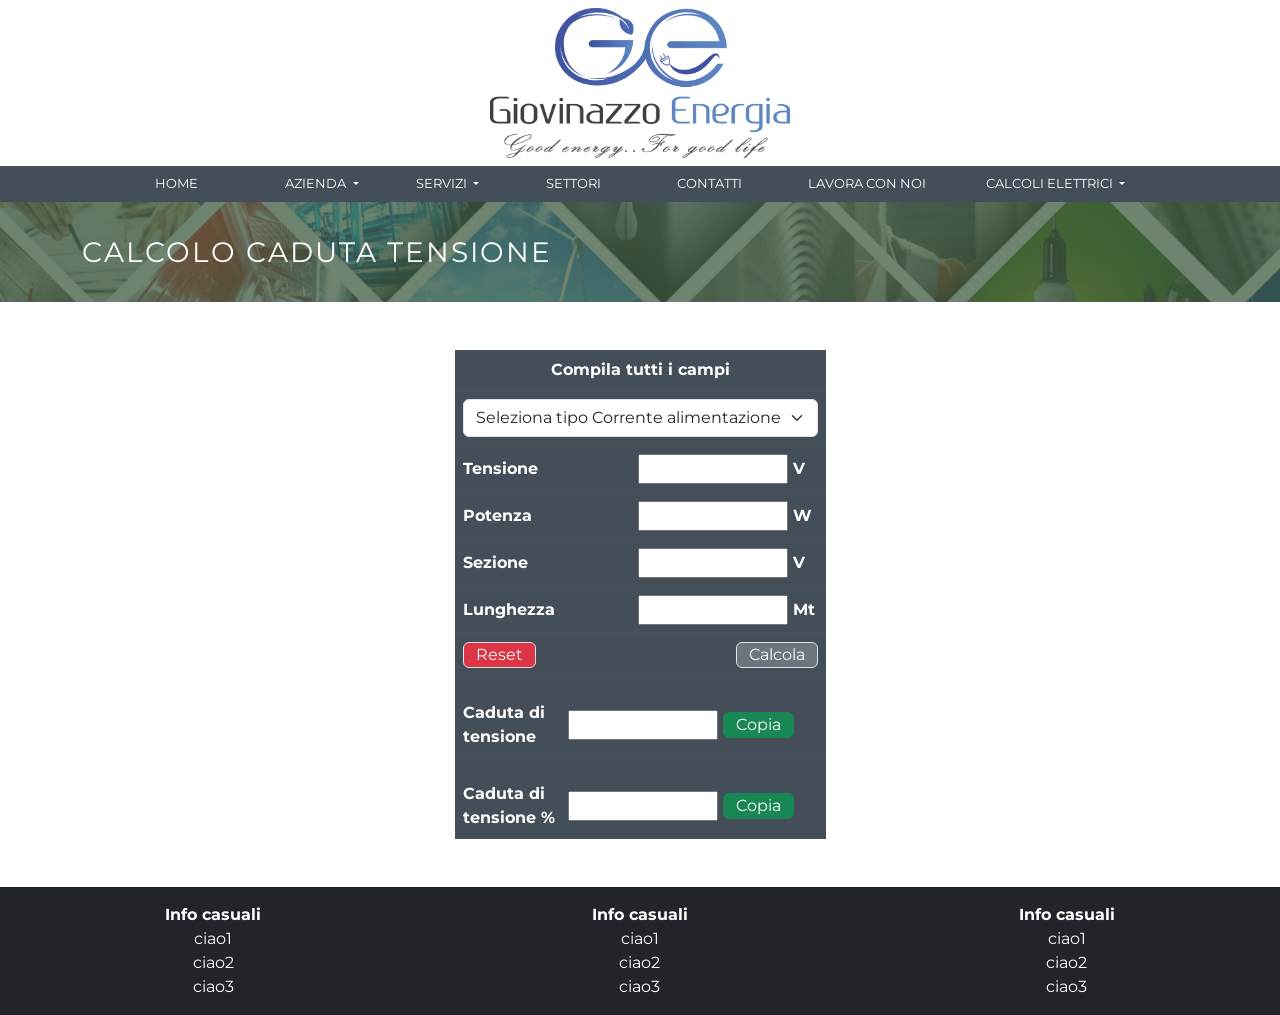
<file: Calcolicaduta.html>
<!DOCTYPE html>
<html lang="en">
<head>
    <meta charset="UTF-8">
    <meta name="viewport" content="width=device-width, initial-scale=1.0">
    <title>Demo sito</title>
    <link href="css/bootstrap.min.css" rel="stylesheet"   >
    <link rel="stylesheet" href="css/style.css">
   
    <!-- Font montserrat-->
    <link rel="preconnect" href="https://fonts.googleapis.com">
    <link rel="preconnect" href="https://fonts.gstatic.com" crossorigin>
    <link href="https://fonts.googleapis.com/css2?family=Montserrat:wght@300;400;500;600;700&display=swap" rel="stylesheet">

</head>
<body>
<div id="navbar-container">
</div>
 
<div class="d-flex  align-items-center" style="   height: 100px; width: 100%; background-image: url(img/ok.jpg); background-size: cover; opacity: 0.8;background-position: center; ">
    <div class=" container text-white">
     <div class="fs-3 ls-2">CALCOLO CADUTA TENSIONE</div>
    </div>  
</div>
 
 

  
    <div class="container d-flex  justify-content-center px-0"> 

      
      <table class="table table-pers table-hover my-5 "  >
          <form onsubmit="return false;" name="form1" id="form1"> 
              <thead>
                <tr>
                  <th scope="col-1" class="text-center">Compila tutti i campi</th>
                </tr>
              </thead>

            <tbody>

              <tr>
                <td>
                  <select class="form-select" name="corrente" id="corrente" class="corretto">
                    <option value="0" class="note">Seleziona tipo Corrente  alimentazione</option>
                    <option value="1">Corrente continua</option>
                    <option value="2">Corrente monofase alternata</option>
                    <option value="3">Corrente trifase alternata</option>
                  </select>

 






                </td>
              </tr>
              
              <tr>
                <th>
                  <div style="display:flex; align-items:center; gap:5px;">
                  <div style="width:170px;">Tensione</div>
                  <input type="text"   name="tensione" id="tensione" style="width:150px;" oninput="validaNumero(this)" >
                  <span>V</span>
                  </div>

                 </th>
              
              </tr>

              <tr>
                <th scope="row">

                 <div style="display:flex; align-items:center; gap:5px;">
                  <div style="width:170px;">Potenza</div>
                  <input type="text" name="potenza" id="potenza" style="width:150px;" oninput="validaNumero(this)">
                  <span>W</span>
                  </div>
                 
                </th>

              </tr>
 
              <tr>
                <th scope="row">
                  <div style="display:flex; align-items:center; gap:5px;">
                  <div style="width:170px;">Sezione</div>
                  <input type="text" name="sezione" id="sezione" style="width:150px;" oninput="validaNumero(this)">
                  <span>V</span>
                  </div>
                </th>
               
              </tr>

               <tr>
              
                  <th scope="row">
                  <div style="display:flex; align-items:center; gap:5px;">
                  <div style="width:170px;">Lunghezza</div>
                  <input type="text" name="lunghezza" id="lunghezza" style="width:150px;" oninput="validaNumero(this)">
                  <span>Mt</span>
                  </div>
                  </th>



              </tr>
                
              
              <th class="d-flex justify-content-between">
               <input type="reset" class="btn btn-danger border" class="daticalcolo" value="Reset">
                <input type="submit" class="btn btn-secondary border" onclick="verifica_input() ;" name="Submit" value="Calcola">
             
              
               
               
              </th>
              <tr >
              
                  <th scope="row" class="pt-4">
                  <div style="display:flex; align-items:center; gap:5px;">
                  <div style="width:100px;">Caduta di tensione</div>
                  <input type="text" name="risultato_cad_tensione" id="risultato_cad_tensione" style="width:150px;" readonly>
                  <button class="btn btn-success" onclick="copiaTesto(`risultato_cad_tensione`)">Copia</button>
                  </div>
                  </th>
           
              
              
              </tr>


                  <tr>    
                  <th scope="row" class="pt-4">
                  <div style="display:flex; align-items:center; gap:5px;">
                  <div style="width:100px;">Caduta di tensione %</div>
                  <input type="text" name="risultato_cad_tensione_perc" id="risultato_cad_tensione_perc" style="width:150px;" readonly>
                  <button class="btn btn-success" onclick="copiaTesto(`risultato_cad_tensione_perc`)">Copia</button>
                  </div>
                  </th>
                </tr>
            </tbody>
      </table>
       
        
          
        </div>
      </form>

 

</div>
<!--Caricamento footer-->
<div id="footer-container"></div>
<style>

.table{
  width: auto!important;
}

</style>
<script src="js/javascript.js"  ></script>
<script src="js/calcolicaduta.js"  ></script>
<script src="js/bootstrap.bundle.min.js"  ></script>

</body>
</file>
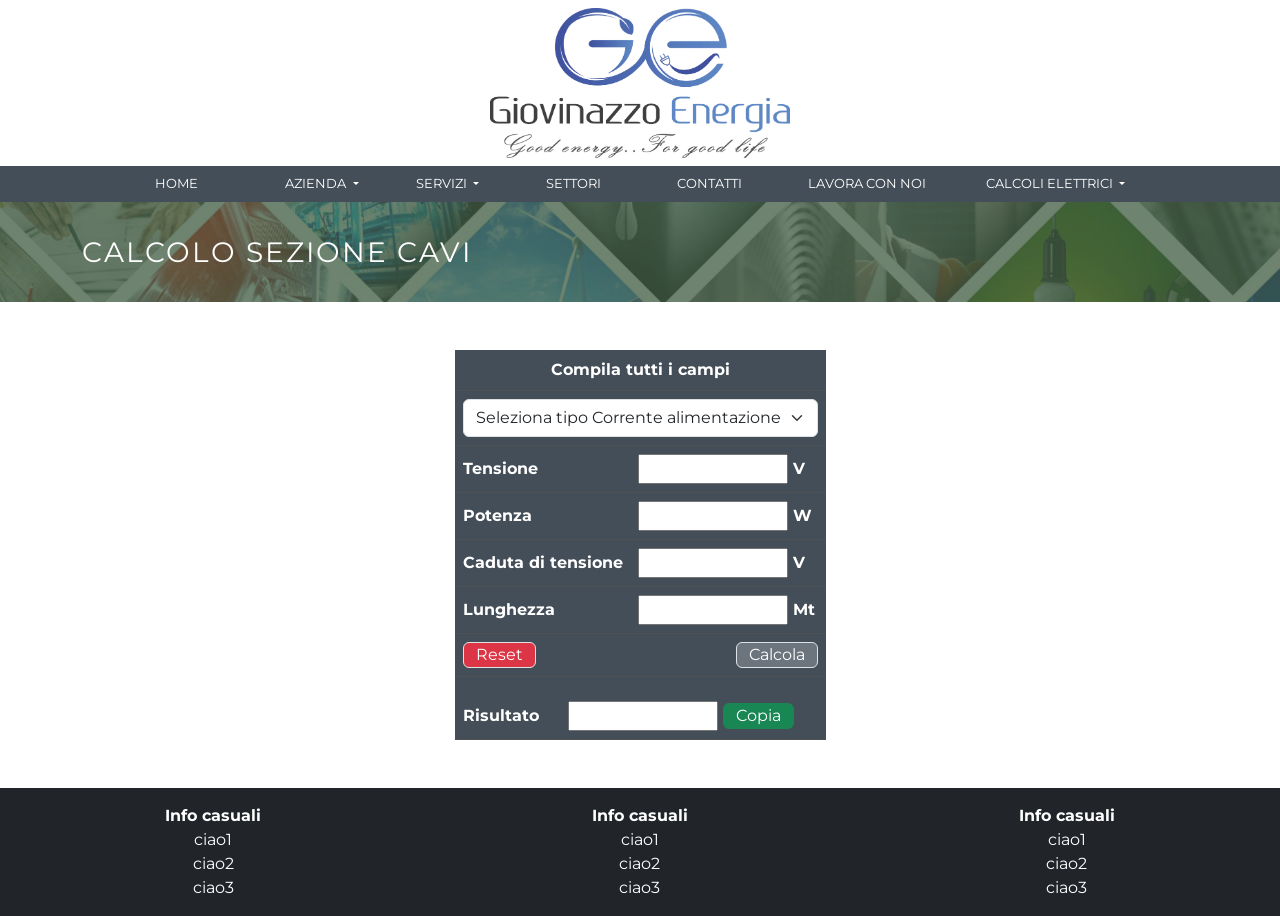
<file: Calcolisezione.html>
<!DOCTYPE html>
<html lang="en">
<head>
    <meta charset="UTF-8">
    <meta name="viewport" content="width=device-width, initial-scale=1.0">
    <title>Demo sito</title>
    <link href="css/bootstrap.min.css" rel="stylesheet"   >
    <link rel="stylesheet" href="css/style.css">
   
    <!-- Font montserrat-->
    <link rel="preconnect" href="https://fonts.googleapis.com">
    <link rel="preconnect" href="https://fonts.gstatic.com" crossorigin>
    <link href="https://fonts.googleapis.com/css2?family=Montserrat:wght@300;400;500;600;700&display=swap" rel="stylesheet">

</head>
<body>
<div id="navbar-container">
</div>
 
<div class="d-flex  align-items-center" style="   height: 100px; width: 100%; background-image: url(img/ok.jpg); background-size: cover; opacity: 0.8;background-position: center; ">
    <div class=" container text-white">
     <div class="fs-3 ls-2">CALCOLO SEZIONE CAVI</div>
    </div>  
</div>
 
<div class="container d-flex  justify-content-center px-0">

  <table class="table table-pers table-hover my-5 "  >

  <form onsubmit="return false;" name="form1" id="form1">
     
      
              <thead>
                <tr>
                  <th scope="col-1" class="text-center">Compila tutti i campi</th>
                </tr>
              </thead>

            <tbody>

              <tr>
                <td>
                  <select class="form-select" name="corrente" id="corrente" class="corretto">
                    <option value="0" class="note">Seleziona tipo Corrente  alimentazione</option>
                    <option value="1">Corrente continua</option>
                    <option value="2">Corrente monofase alternata</option>
                    <option value="3">Corrente trifase alternata</option>
                  </select>

 






                </td>
              </tr>
              
              <tr>
                <th>
                  <div style="display:flex; align-items:center; gap:5px;">
                  <div style="width:170px;">Tensione</div>
                  <input type="text"   name="tensione" id="tensione" style="width:150px;" oninput="validaNumero(this)" >
                  <span>V</span>
                  </div>

                 </th>
              
              </tr>

              <tr>
                <th scope="row">

                 <div style="display:flex; align-items:center; gap:5px;">
                  <div style="width:170px;">Potenza</div>
                  <input type="text" name="potenza" id="potenza" style="width:150px;" oninput="validaNumero(this)">
                  <span>W</span>
                  </div>
                 
                </th>

              </tr>

              <tr>
                <th scope="row">
                  <div style="display:flex; align-items:center; gap:5px;">
                  <div style="width:170px;">Caduta di tensione</div>
                  <input type="text" name="caduta_di_tensione" id="caduta_di_tensione" style="width:150px;" oninput="validaNumero(this)">
                  <span>V</span>
                  </div>
                </th>
               
              </tr>

               <tr>
              
                  <th scope="row">
                  <div style="display:flex; align-items:center; gap:5px;">
                  <div style="width:170px;">Lunghezza</div>
                  <input type="text" name="lunghezza" id="lunghezza" style="width:150px;" oninput="validaNumero(this)">
                  <span>Mt</span>
                  </div>
                  </th>



              </tr>
                
              
              <th class="d-flex justify-content-between">
               <input type="reset" class="btn btn-danger border" class="daticalcolo" value="Reset">
                <input type="submit" class="btn btn-secondary border" onclick="verifica_input() ;" name="Submit" value="Calcola">
             
              
               
               
              </th>
              <tr >
              
                  <th scope="row" class="pt-4">
                  <div style=" display:flex; align-items:center; gap:5px;">
                  <div style="width:100px;">Risultato</div>
                  <input type="text" name="risultato" id="risultato" style="width:150px;" readonly>
                  <button class="btn btn-success" onclick="copiaTesto()">Copia</button>
                  </div>
                  </th>
              
              
              
              
              </tr>

            </tbody>
      </table>
      </div>
        
          
        
      </form>

 

</div>
<!--Caricamento footer-->
<div id="footer-container"></div>

<style>
.table{
  width: auto!important;
}
</style>

<script src="js/javascript.js"  ></script>
<script src="js/calcolisezione.js"  ></script>
<script src="js/bootstrap.bundle.min.js"  ></script>

</body>
</file>
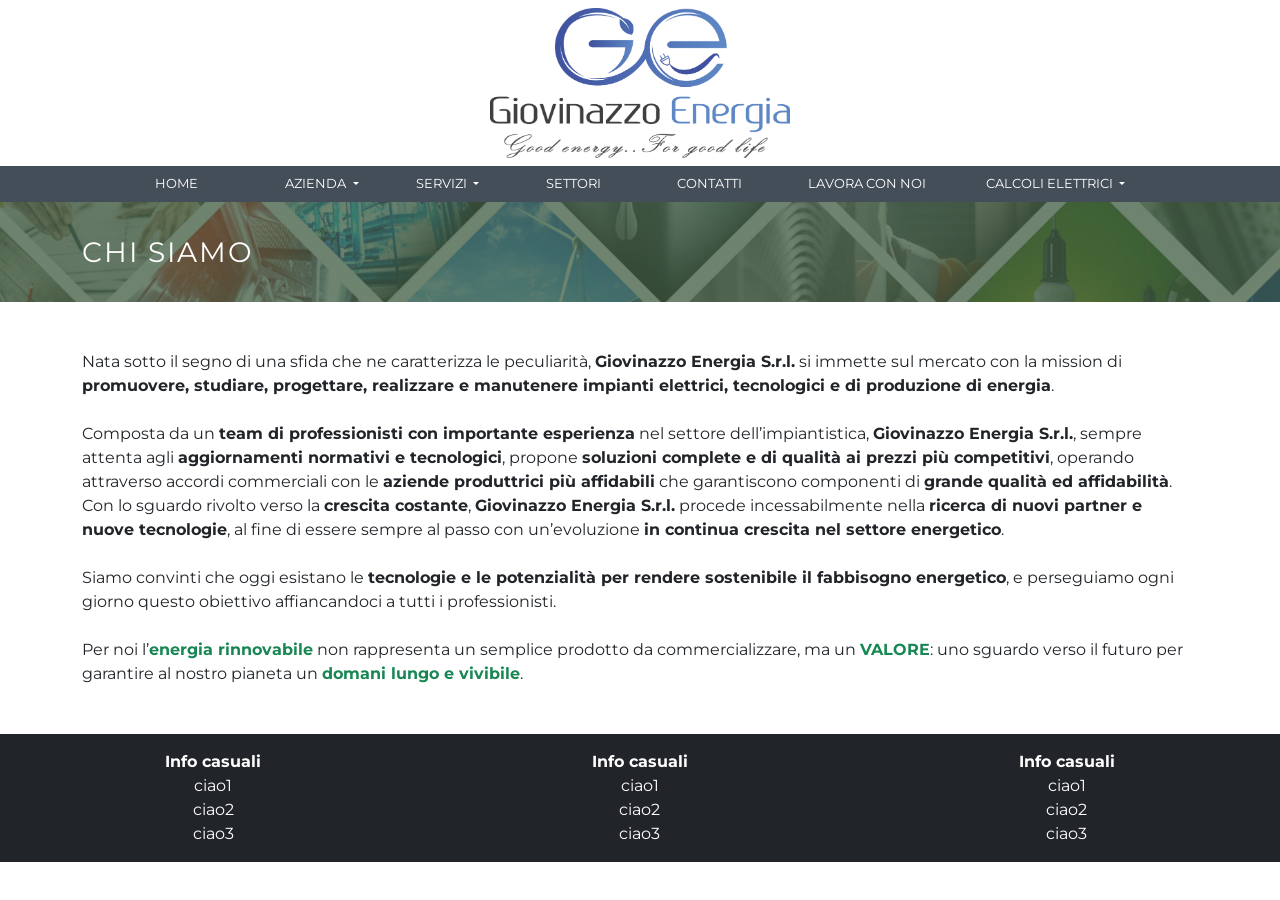
<file: Chisiamo.html>
<!DOCTYPE html>
<html lang="en">
<head>
    <meta charset="UTF-8">
    <meta name="viewport" content="width=device-width, initial-scale=1.0">
    <title>Demo sito</title>
    <link href="css/bootstrap.min.css" rel="stylesheet"   >
    <link rel="stylesheet" href="css/style.css">
   
    <!-- Font montserrat-->
    <link rel="preconnect" href="https://fonts.googleapis.com">
    <link rel="preconnect" href="https://fonts.gstatic.com" crossorigin>
    <link href="https://fonts.googleapis.com/css2?family=Montserrat:wght@300;400;500;600;700&display=swap" rel="stylesheet">

</head>
<body>
<div id="navbar-container">
</div>
 
<div class="d-flex  align-items-center" style="   height: 100px; width: 100%; background-image: url(img/ok.jpg); background-size: cover; opacity: 0.8;background-position: center; ">
    <div class=" container text-white">
     <div class="fs-3 ls-2">CHI SIAMO</div>
    </div>  
</div>
 
<div class="container">
<p class="my-5   ">
  Nata sotto il segno di una sfida che ne caratterizza le peculiarità, 
  <strong class="text-dark">Giovinazzo Energia S.r.l.</strong> 
  si immette sul mercato con la mission di 
  <strong class="text-dark">promuovere, studiare, progettare, realizzare e manutenere impianti elettrici, tecnologici e di produzione di energia</strong>.

  <br><br>

  Composta da un <strong class="text-dark">team di professionisti con importante esperienza</strong> nel settore dell’impiantistica, 
  <strong class="text-dark">Giovinazzo Energia S.r.l.</strong>, sempre attenta agli 
  <strong class="text-dark">aggiornamenti normativi e tecnologici</strong>, propone 
  <strong class="text-dark">soluzioni complete e di qualità ai prezzi più competitivi</strong>, 
  operando attraverso accordi commerciali con le 
  <strong class="text-dark">aziende produttrici più affidabili</strong> che garantiscono componenti di 
  <strong class="text-dark">grande qualità ed affidabilità</strong>.

   

  Con lo sguardo rivolto verso la <strong class="text-dark">crescita costante</strong>, 
  <strong class="text-dark">Giovinazzo Energia S.r.l.</strong> procede incessabilmente nella 
  <strong class="text-dark">ricerca di nuovi partner e nuove tecnologie</strong>, 
  al fine di essere sempre al passo con un’evoluzione 
  <strong class="text-dark">in continua crescita nel settore energetico</strong>.

  <br><br>

  Siamo convinti che oggi esistano le 
  <strong class="text-dark">tecnologie e le potenzialità per rendere sostenibile il fabbisogno energetico</strong>, 
  e perseguiamo ogni giorno questo obiettivo affiancandoci a tutti i professionisti.

  <br><br>

  Per noi l’<strong class="text-success">energia rinnovabile</strong> non rappresenta un semplice prodotto da commercializzare, 
  ma un <strong class="text-success">VALORE</strong>: 
  uno sguardo verso il futuro per garantire al nostro pianeta un 
  <strong class="text-success">domani lungo e vivibile</strong>.
</p>

</div>

<!--Caricamento footer-->
<div id="footer-container"></div>

<script src="js/javascript.js"  ></script>
<script src="js/bootstrap.bundle.min.js"  ></script>

</body>
</file>
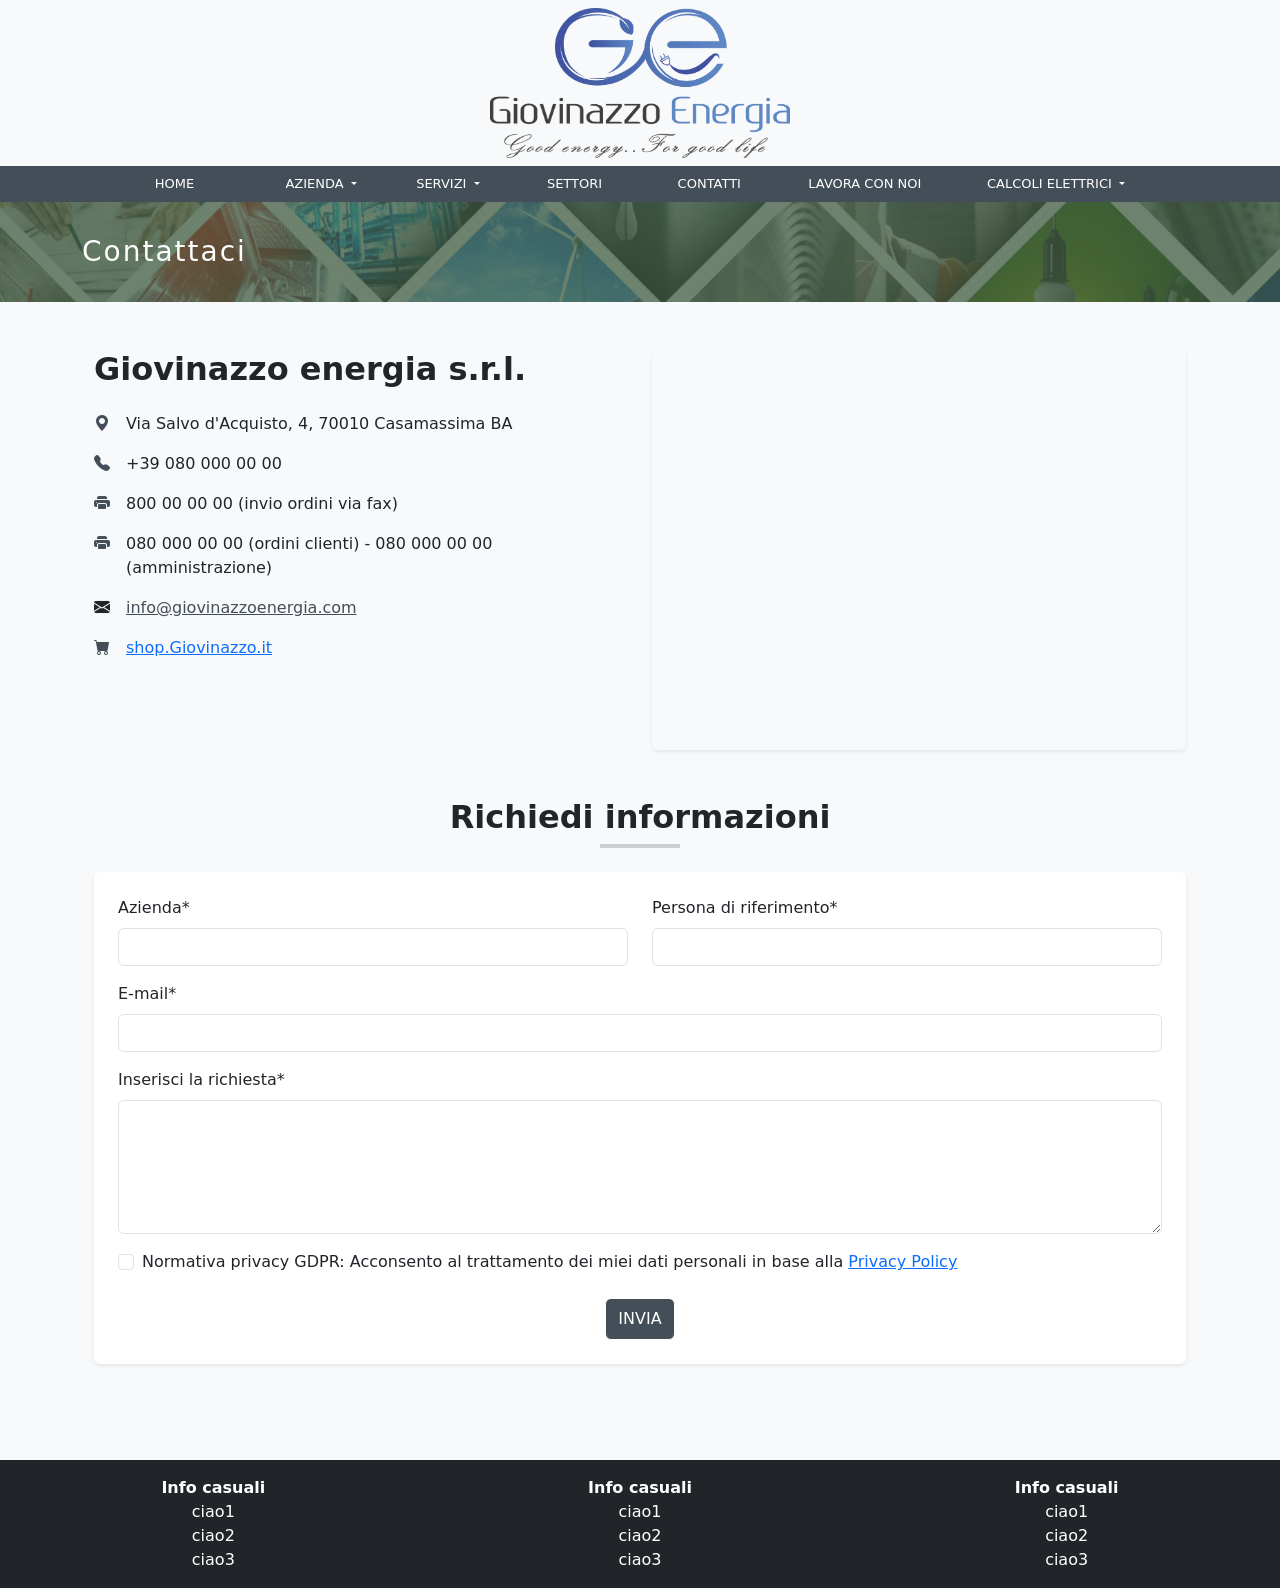
<file: contattaci.html>
<!DOCTYPE html>
<html lang="en">
<head>
    <meta charset="UTF-8">
    <meta name="viewport" content="width=device-width, initial-scale=1.0">
    <title>Demo sito</title>
    <link href="css/bootstrap.min.css" rel="stylesheet"   >
    <link rel="stylesheet" href="css/style.css">
   
    <!-- Font montserrat-->
    <link rel="preconnect" href="https://fonts.googleapis.com">
    <link rel="preconnect" href="https://fonts.gstatic.com" crossorigin>
    <link href="https://fonts.googleapis.com/css2?family=Montserrat:wght@300;400;500;600;700&display=swap" rel="stylesheet">
    <link rel="stylesheet" href="https://cdn.jsdelivr.net/npm/bootstrap-icons@1.11.3/font/bootstrap-icons.min.css">
</head>
<body>
<div id="navbar-container">
</div>
 
<div class="d-flex  align-items-center" style="   height: 100px; width: 100%; background-image: url(img/ok.jpg); background-size: cover; opacity: 0.8;background-position: center; ">
    <div class=" container text-white">
     <div class="fs-3 ls-2">Contattaci</div>
    </div>  
</div>
 
<div class="container">
 
<div class="container py-5">
  <div class="row align-items-start">

    <!-- COLONNA SINISTRA -->
    <div class="col-12 col-lg-6 mb-4">

      <h2 class="fw-bold mb-4">Giovinazzo energia s.r.l.</h2>

      <ul class="list-unstyled">

        <li class="d-flex mb-3">
          <span class="me-3 colore-testo-principale">
            <i class="bi bi-geo-alt-fill"></i>
          </span>
          <span>
            Via Salvo d'Acquisto, 4, 70010 Casamassima BA
          </span>
        </li>

        <li class="d-flex mb-3">
          <span class="me-3 colore-testo-principale">
            <i class="bi bi-telephone-fill"></i>
          </span>
          <span>+39 080 000 00 00</span>
        </li>

        <li class="d-flex mb-3">
          <span class="me-3 colore-testo-principale">
            <i class="bi bi-printer-fill"></i>
          </span>
          <span>800 00 00 00  (invio ordini via fax)</span>
        </li>

        <li class="d-flex mb-3">
          <span class="me-3 colore-testo-principale">
            <i class="bi bi-printer-fill"></i>
          </span>
          <span>
            080 000 00 00 (ordini clienti) - 080 000 00 00  (amministrazione)
          </span>
        </li>

        <li class="d-flex mb-3">
          <span class="me-3 colore-testo-principalee">
            <i class="bi bi-envelope-fill"></i>
          </span>
          <span>
            <a class="colore-testo-principale" href="info@giovinazzoenergia.com">info@giovinazzoenergia.com</a>
          </span>
        </li>

        <li class="d-flex mb-3">
          <span class="me-3  colore-testo-principale" >
            <i class="bi bi-cart-fill"></i>
          </span>
          <span>
            <a href="https://www.forelfasano.com" target="_blank">shop.Giovinazzo.it</a>
          </span>
        </li>

      </ul>

    </div>

    <!-- COLONNA DESTRA (MAPPA) -->
    <div class="col-12 col-lg-6">

      <div class="ratio ratio-4x3 shadow-sm rounded overflow-hidden">
        <iframe
        
          src="https://www.google.com/maps/embed?pb=!1m18!1m12!1m3!1d24102.54024573721!2d16.897742602261406!3d40.96357599999999!2m3!1f0!2f0!3f0!3m2!1i1024!2i768!4f13.1!3m3!1m2!1s0x1347bf0020c3fda9%3A0xed52e7315f0a5480!2sForel%20Casamassima!5e0!3m2!1sit!2sit!4v1775851645790!5m2!1sit!2sit"
          style="border:0;"
          allowfullscreen=""
          loading="lazy">
        </iframe>
      </div>

    </div>

<!DOCTYPE html>
<html lang="it">
<head>
  <meta charset="UTF-8">
  <title>Richiedi informazioni</title>
  <link href="https://cdn.jsdelivr.net/npm/bootstrap@5.3.3/dist/css/bootstrap.min.css" rel="stylesheet">
</head>

<body class="bg-light">

<div class="container py-5">

  <div class="text-center mb-4">
    <h2 class="fw-bold">Richiedi informazioni</h2>
    <hr style="width:80px; margin:auto; border:2px solid var(--colore-principale)">
  </div>

  <form class="bg-white p-4 shadow-sm rounded">

    <!-- Riga 1 -->
    <div class="row mb-3">
      <div class="col-md-6 mb-3 mb-md-0">
        <label class="form-label">Azienda*</label>
        <input type="text" class="form-control" required>
      </div>

      <div class="col-md-6">
        <label class="form-label">Persona di riferimento*</label>
        <input type="text" class="form-control" required>
      </div>
    </div>

    <!-- Email -->
    <div class="mb-3">
      <label class="form-label">E-mail*</label>
      <input type="email" class="form-control" required>
    </div>

    <!-- Messaggio -->
    <div class="mb-3">
      <label class="form-label">Inserisci la richiesta*</label>
      <textarea class="form-control" rows="5" required></textarea>
    </div>

    <!-- GDPR -->
    <div class="form-check mb-4">
      <input class="form-check-input" type="checkbox" required id="gdpr">
      <label class="form-check-label" for="gdpr">
        Normativa privacy GDPR: Acconsento al trattamento dei miei dati personali in base alla
        <a href="#">Privacy Policy</a>
      </label>
    </div>

    <!-- Bottone -->
    <div class="text-center">
      <button type="button" class="btn btn-primary py-2" style="background-color:var(--colore-principale); border-color:white;">INVIA</button>
   
      </button>
    </div>

  </form>

</div>

</body>
</html>


  </div>
</div>



</div>
<!--Caricamento footer-->
<div id="footer-container"></div>

<script src="js/javascript.js"  ></script>
<script src="js/bootstrap.bundle.min.js"  ></script>

</body>
</file>
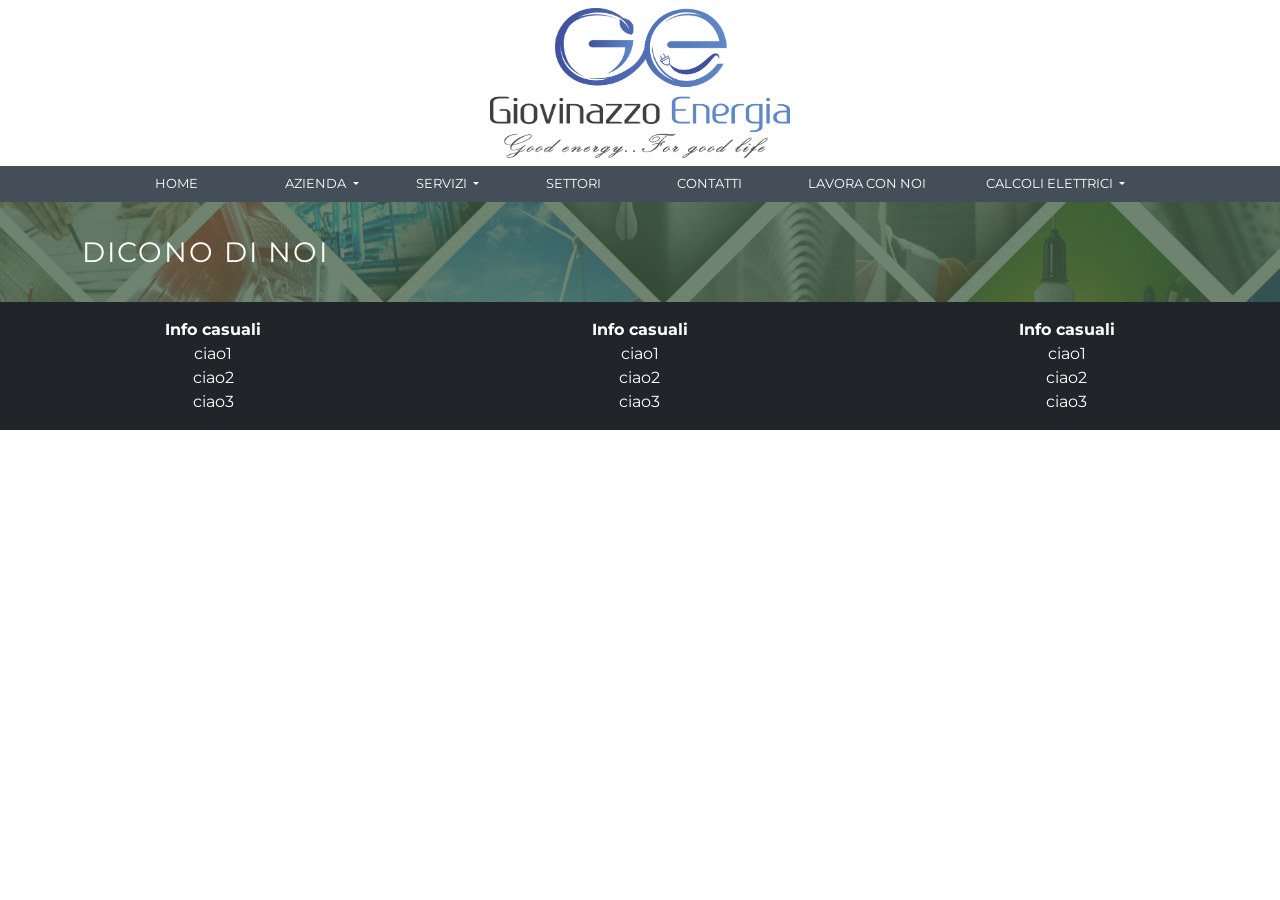
<file: Diconodinoi.html>
<!DOCTYPE html>
<html lang="en">
<head>
    <meta charset="UTF-8">
    <meta name="viewport" content="width=device-width, initial-scale=1.0">
    <title>Demo sito</title>
    <link href="css/bootstrap.min.css" rel="stylesheet"   >
    <link rel="stylesheet" href="css/style.css">
   
    <!-- Font montserrat-->
    <link rel="preconnect" href="https://fonts.googleapis.com">
    <link rel="preconnect" href="https://fonts.gstatic.com" crossorigin>
    <link href="https://fonts.googleapis.com/css2?family=Montserrat:wght@300;400;500;600;700&display=swap" rel="stylesheet">

</head>
<body>
<div id="navbar-container">
</div>
 
<div class="d-flex  align-items-center" style="   height: 100px; width: 100%; background-image: url(img/ok.jpg); background-size: cover; opacity: 0.8;background-position: center; ">
    <div class=" container text-white">
     <div class="fs-3 ls-2">DICONO DI NOI</div>
    </div>  
</div>
 

<!--Caricamento footer-->
<div id="footer-container"></div>

<script src="js/javascript.js"  ></script>
<script src="js/bootstrap.bundle.min.js"  ></script>

</body>
</file>
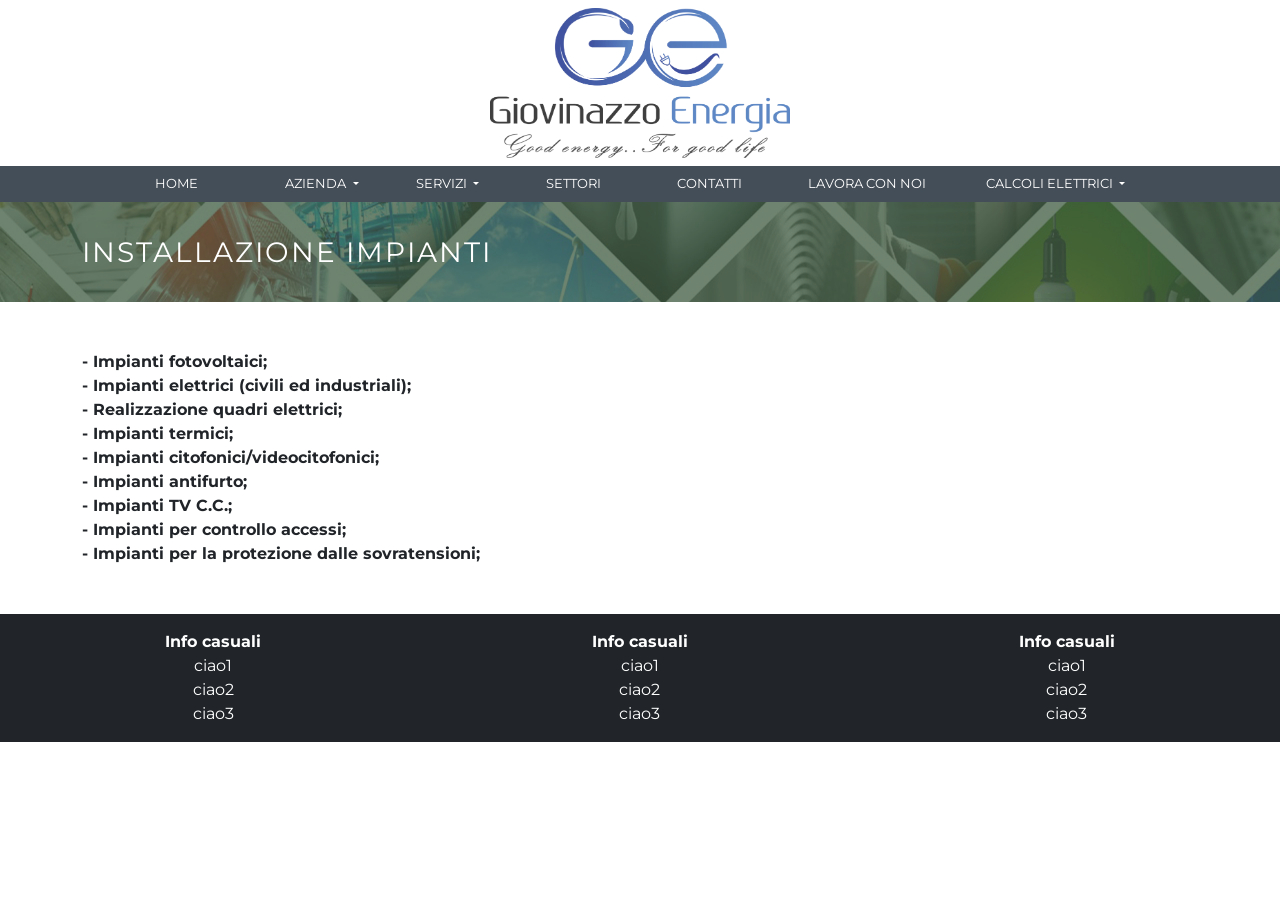
<file: InstallazioneImpianti.html>
<!DOCTYPE html>
<html lang="en">
<head>
    <meta charset="UTF-8">
    <meta name="viewport" content="width=device-width, initial-scale=1.0">
    <title>Demo sito</title>
    <link href="css/bootstrap.min.css" rel="stylesheet"   >
    <link rel="stylesheet" href="css/style.css">
   
    <!-- Font montserrat-->
    <link rel="preconnect" href="https://fonts.googleapis.com">
    <link rel="preconnect" href="https://fonts.gstatic.com" crossorigin>
    <link href="https://fonts.googleapis.com/css2?family=Montserrat:wght@300;400;500;600;700&display=swap" rel="stylesheet">

</head>
<body>
<div id="navbar-container">
</div>
 
<div class="d-flex  align-items-center" style="   height: 100px; width: 100%; background-image: url(img/ok.jpg); background-size: cover; opacity: 0.8;background-position: center; ">
    <div class=" container text-white">
     <div class="fs-3 ls-2">INSTALLAZIONE  IMPIANTI</div>
    </div>  
</div>

<div class="container">
<ul class="list-unstyled my-5 fw-bolder">
  <li>- Impianti fotovoltaici;</li>
  <li>- Impianti elettrici (civili ed industriali);</li>
  <li>- Realizzazione quadri elettrici;</li>
  <li>- Impianti termici;</li>
  <li>- Impianti citofonici/videocitofonici;</li>
  <li>- Impianti antifurto;</li>
  <li>- Impianti TV C.C.;</li>
  <li>- Impianti per controllo accessi;</li>
  <li>- Impianti per la protezione dalle sovratensioni;</li>
</ul>
</div>

<!--Caricamento footer-->
<div id="footer-container"></div>

<script src="js/javascript.js"  ></script>
<script src="js/bootstrap.bundle.min.js"  ></script>

</body>
</file>
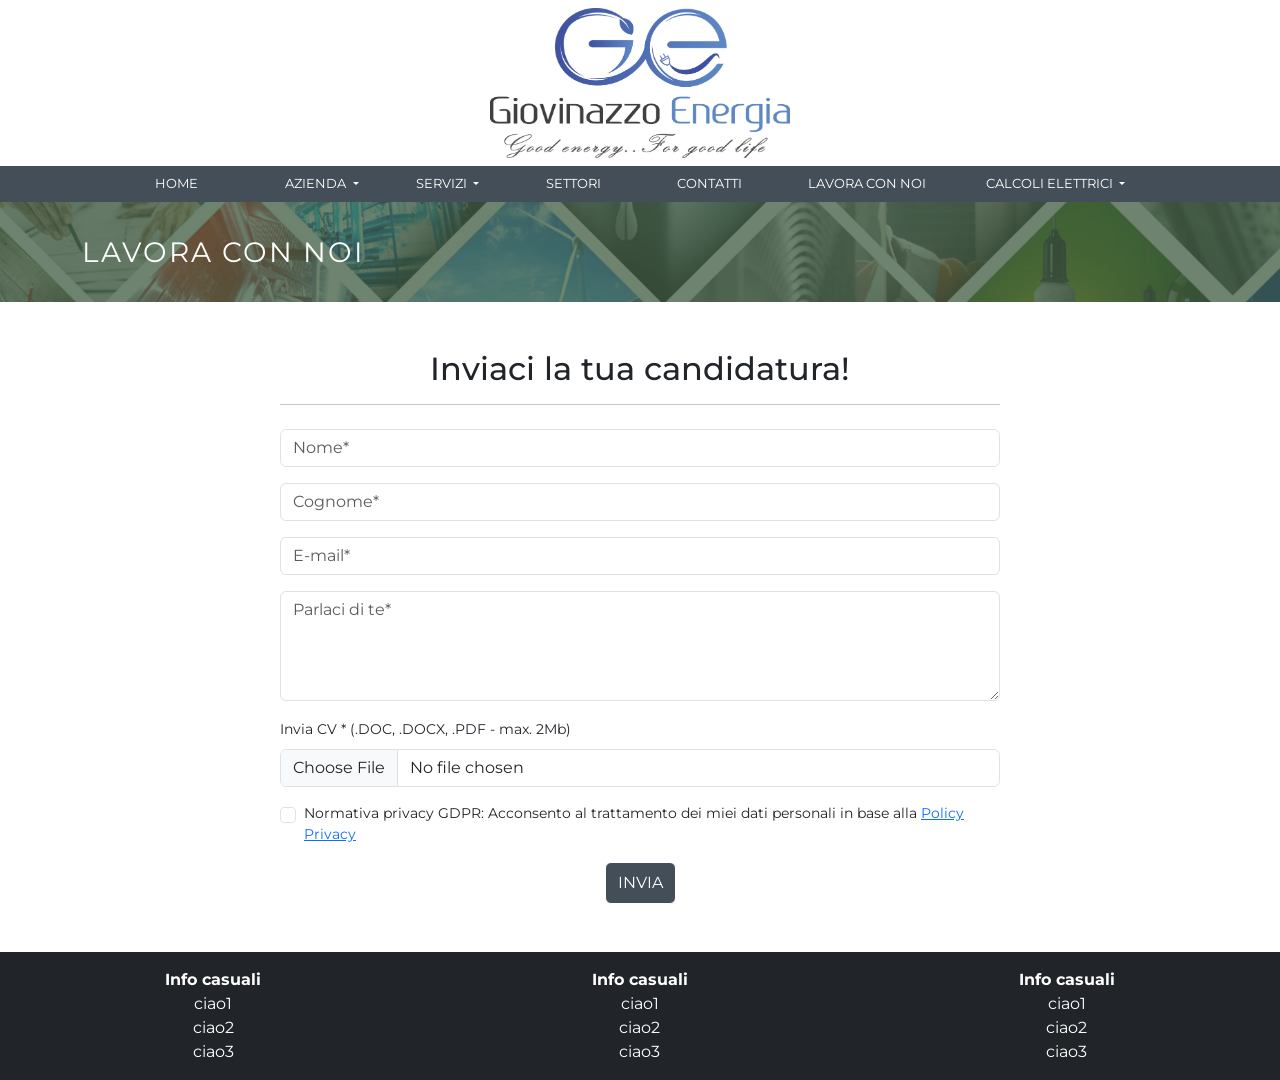
<file: Lavoraconoi.html>
<!DOCTYPE html>
<html lang="en">
<head>
    <meta charset="UTF-8">
    <meta name="viewport" content="width=device-width, initial-scale=1.0">
    <title>Demo sito</title>
    <link href="css/bootstrap.min.css" rel="stylesheet"   >
    <link rel="stylesheet" href="css/style.css">
   
    <!-- Font montserrat-->
    <link rel="preconnect" href="https://fonts.googleapis.com">
    <link rel="preconnect" href="https://fonts.gstatic.com" crossorigin>
    <link href="https://fonts.googleapis.com/css2?family=Montserrat:wght@300;400;500;600;700&display=swap" rel="stylesheet">

</head>
<body>
<div id="navbar-container">
</div>
 
<div class="d-flex  align-items-center" style="   height: 100px; width: 100%; background-image: url(img/ok.jpg); background-size: cover; opacity: 0.8;background-position: center; ">
    <div class=" container text-white">
     <div class="fs-3 ls-2">LAVORA CON NOI</div>
    </div>  
</div>
 
<div class="container">
 


<div class="container py-5">
  <div class="row justify-content-center">
    <div class="col-12 col-md-8">

      <!-- Titolo -->
      <h2 class="text-center mb-3">Inviaci la tua candidatura!</h2>

      <!-- Divider -->
      <hr class="mb-4">

      <!-- FORM -->
      <form method="post" enctype="multipart/form-data">

        <!-- Nome -->
        <div class="mb-3">
          <input type="text" class="form-control" name="name" placeholder="Nome*" required>
        </div>

        <!-- Cognome -->
        <div class="mb-3">
          <input type="text" class="form-control" name="surname" placeholder="Cognome*" required>
        </div>

        <!-- Email -->
        <div class="mb-3">
          <input type="email" class="form-control" name="email" placeholder="E-mail*" required>
        </div>

        <!-- Messaggio -->
        <div class="mb-3">
          <textarea class="form-control" name="message" rows="4" placeholder="Parlaci di te*" required></textarea>
        </div>

        <!-- Testo upload -->
        <div class="mb-2">
          <span class="small">Invia CV * (.DOC, .DOCX, .PDF - max. 2Mb)</span>
        </div>

        <!-- Upload file -->
        <div class="mb-3">
          <input type="file" class="form-control" name="cv" accept=".doc,.docx,.pdf" required>
        </div>

        <!-- GDPR -->
        <div class="form-check mb-3">
          <input class="form-check-input" type="checkbox" id="gdpr" required>
          <label class="form-check-label small" for="gdpr">
            Normativa privacy GDPR: Acconsento al trattamento dei miei dati personali in base alla
            <a href="https://dafare/privacy-policy/" target="_blank">
              Policy Privacy
            </a>
          </label>
        </div>

        <!-- Submit -->
        <div class="text-center">
          <button type="button" class="btn btn-primary py-2" style="background-color:var(--colore-principale); border-color:white;">INVIA</button>
           
        </div>

      </form>

      
  </div>
</div>

   <!----> 
</div>
</div>
<!--Caricamento footer-->
<div id="footer-container"></div>

<script src="js/javascript.js"  ></script>
<script src="js/bootstrap.bundle.min.js"  ></script>

</body>
</file>
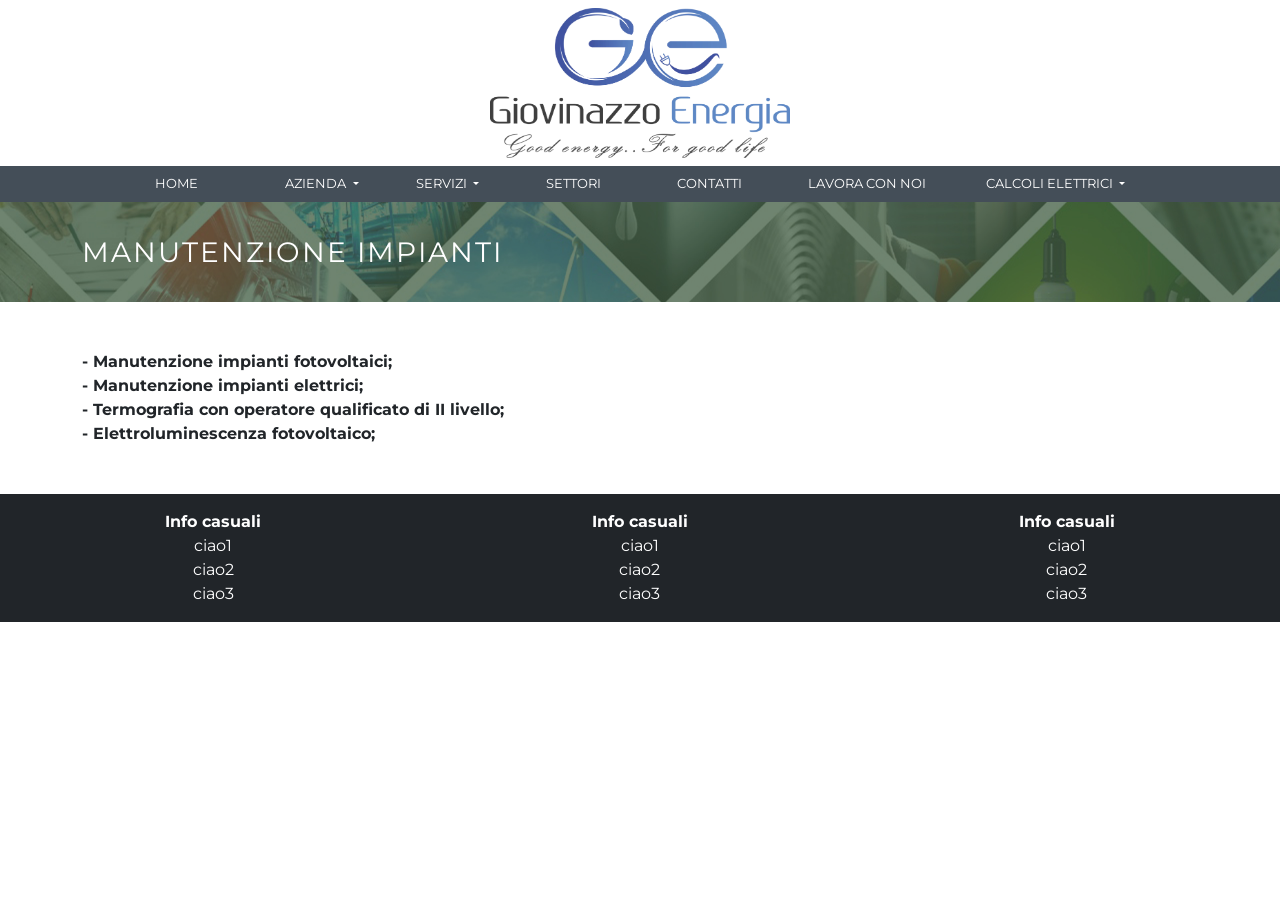
<file: ManutenzioneImpianti.html>
<!DOCTYPE html>
<html lang="en">
<head>
    <meta charset="UTF-8">
    <meta name="viewport" content="width=device-width, initial-scale=1.0">
    <title>Demo sito</title>
    <link href="css/bootstrap.min.css" rel="stylesheet"   >
    <link rel="stylesheet" href="css/style.css">
   
    <!-- Font montserrat-->
    <link rel="preconnect" href="https://fonts.googleapis.com">
    <link rel="preconnect" href="https://fonts.gstatic.com" crossorigin>
    <link href="https://fonts.googleapis.com/css2?family=Montserrat:wght@300;400;500;600;700&display=swap" rel="stylesheet">

</head>
<body>
<div id="navbar-container">
</div>
 
<div class="d-flex  align-items-center" style="   height: 100px; width: 100%; background-image: url(img/ok.jpg); background-size: cover; opacity: 0.8;background-position: center; ">
    <div class=" container text-white">
     <div class="fs-3 ls-2">MANUTENZIONE  IMPIANTI</div>
    </div>  
</div>
 
<div class="container">
<ul class="list-unstyled my-5 fw-bolder">
  <li>- Manutenzione impianti fotovoltaici;</li>
  <li>- Manutenzione impianti elettrici; </li>
  <li>- Termografia con operatore qualificato di II livello;</li>
  <li>- Elettroluminescenza fotovoltaico; </li>
</ul>
</div>

<!--Caricamento footer-->
<div id="footer-container"></div>

<script src="js/javascript.js"  ></script>
<script src="js/bootstrap.bundle.min.js"  ></script>

</body>
</file>
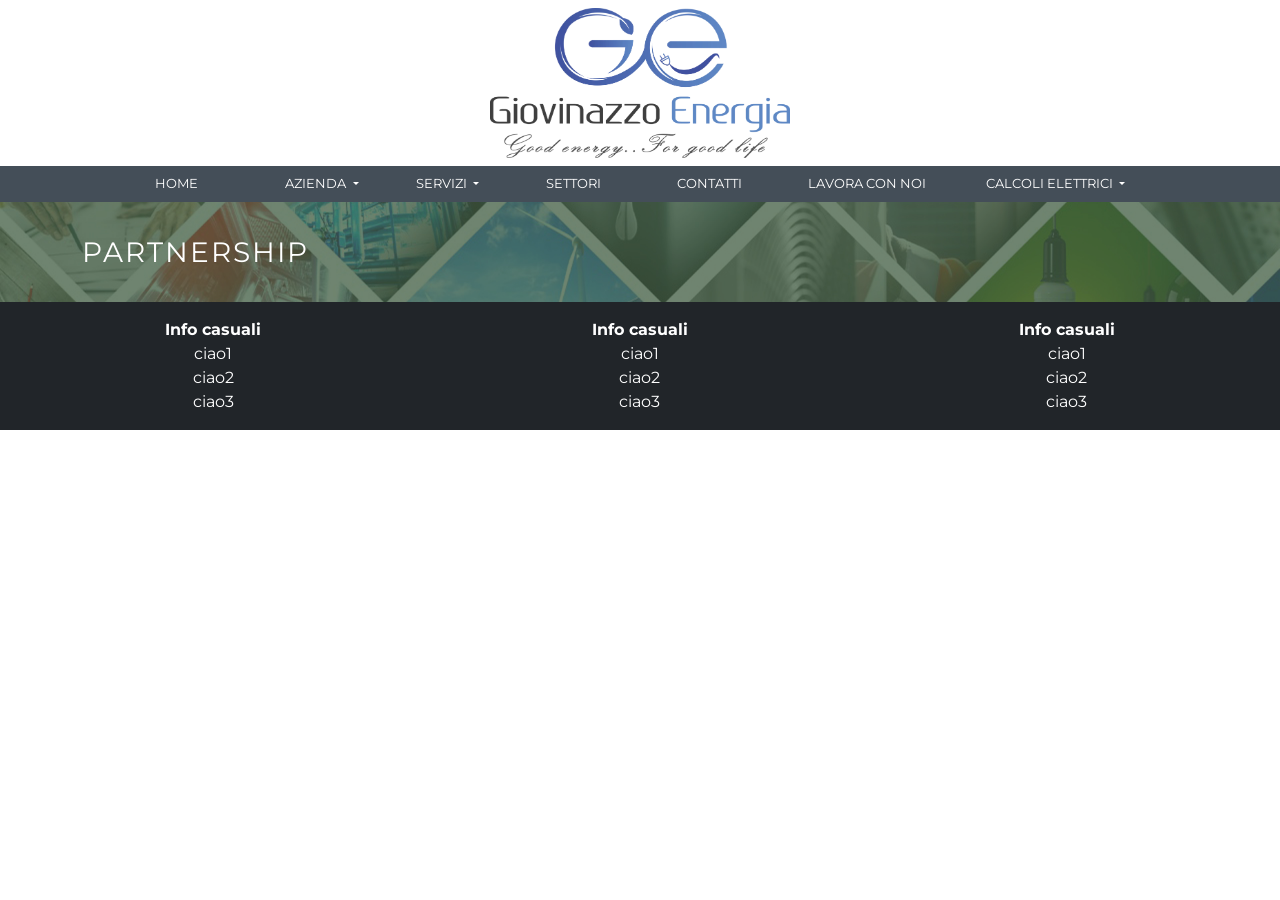
<file: Partnership.html>
<!DOCTYPE html>
<html lang="en">
<head>
    <meta charset="UTF-8">
    <meta name="viewport" content="width=device-width, initial-scale=1.0">
    <title>Demo sito</title>
    <link href="css/bootstrap.min.css" rel="stylesheet"   >
    <link rel="stylesheet" href="css/style.css">
   
    <!-- Font montserrat-->
    <link rel="preconnect" href="https://fonts.googleapis.com">
    <link rel="preconnect" href="https://fonts.gstatic.com" crossorigin>
    <link href="https://fonts.googleapis.com/css2?family=Montserrat:wght@300;400;500;600;700&display=swap" rel="stylesheet">

</head>
<body>
<div id="navbar-container">
</div>
 
<div class="d-flex  align-items-center" style="   height: 100px; width: 100%; background-image: url(img/ok.jpg); background-size: cover; opacity: 0.8;background-position: center; ">
    <div class=" container text-white">
     <div class="fs-3 ls-2">PARTNERSHIP</div>
    </div>  
</div>
 

<!--Caricamento footer-->
<div id="footer-container"></div>

<script src="js/javascript.js"  ></script>
<script src="js/bootstrap.bundle.min.js"  ></script>

</body>
</file>
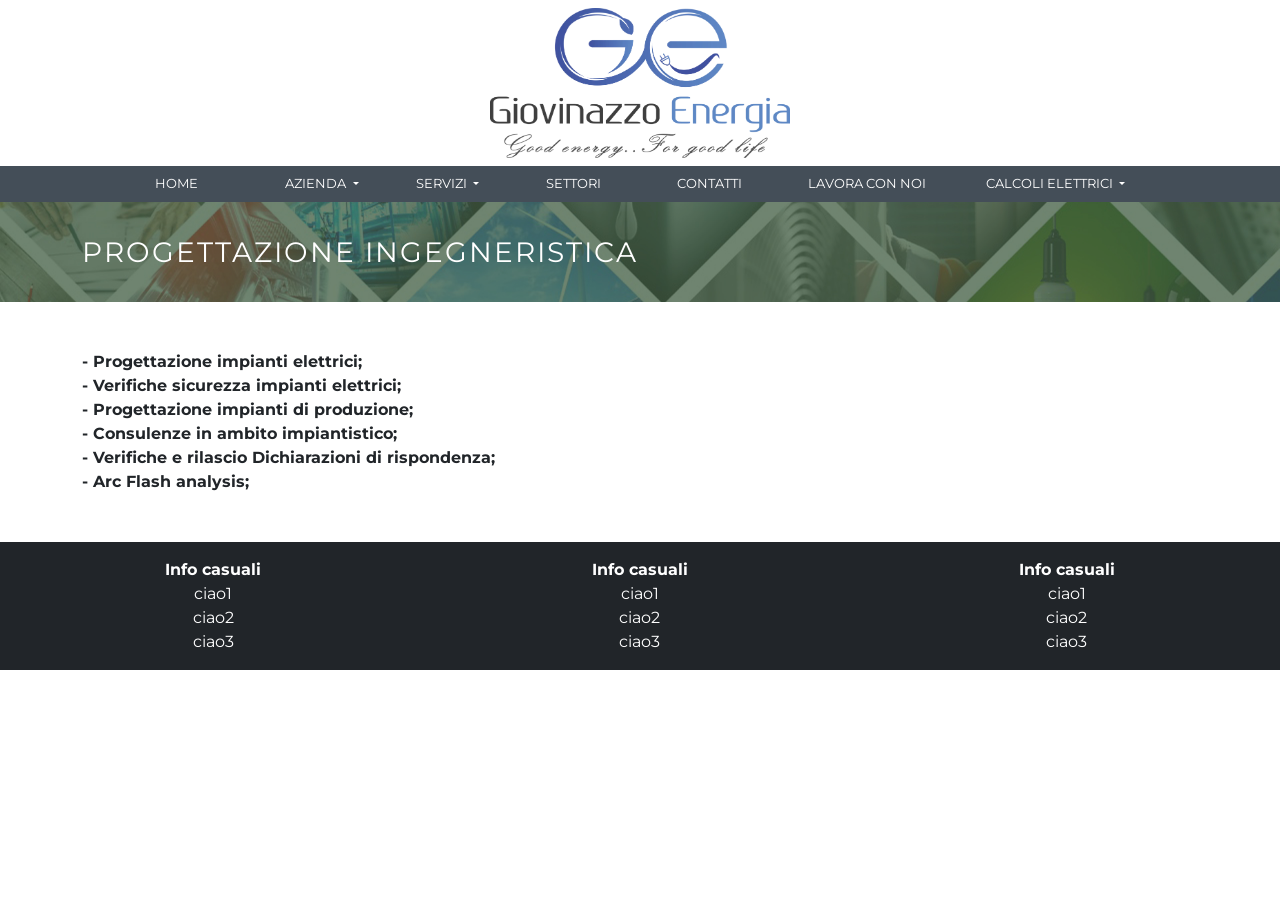
<file: ProgettazioneIngegneristica.html>
<!DOCTYPE html>
<html lang="en">
<head>
    <meta charset="UTF-8">
    <meta name="viewport" content="width=device-width, initial-scale=1.0">
    <title>Demo sito</title>
    <link href="css/bootstrap.min.css" rel="stylesheet"   >
    <link rel="stylesheet" href="css/style.css">
   
    <!-- Font montserrat-->
    <link rel="preconnect" href="https://fonts.googleapis.com">
    <link rel="preconnect" href="https://fonts.gstatic.com" crossorigin>
    <link href="https://fonts.googleapis.com/css2?family=Montserrat:wght@300;400;500;600;700&display=swap" rel="stylesheet">

</head>
<body>
<div id="navbar-container">
</div>
 
<div class="d-flex  align-items-center" style="   height: 100px; width: 100%; background-image: url(img/ok.jpg); background-size: cover; opacity: 0.8;background-position: center; ">
    <div class=" container text-white">
     <div class="fs-3 ls-2">PROGETTAZIONE INGEGNERISTICA</div>
    </div>  
</div>
 

<div class="container">
<ul class="list-unstyled my-5 fw-bolder">
  <li>- Progettazione impianti elettrici;</li>
  <li>- Verifiche sicurezza impianti elettrici; </li>
  <li>- Progettazione impianti di produzione;</li>
  <li>- Consulenze in ambito impiantistico; </li>
  <li>- Verifiche e rilascio Dichiarazioni di rispondenza; </li>
  <li>- Arc Flash analysis; </li>

</ul>
</div>

<!--Caricamento footer-->
<div id="footer-container"></div>

<script src="js/javascript.js"  ></script>
<script src="js/bootstrap.bundle.min.js"  ></script>

</body>
</file>
<file: css/style.css>
.dropdown-menu{
    --bs-dropdown-link-hover-bg:rgba(233, 231, 231, 0.315);
    }
    :root{
        --colore-principale: #444e58;
    }
    body{font-family: "Montserrat", sans-serif;}
 
    /**/
    .btn[aria-expanded="true"] .mk-svg-icon {
      transform: rotate(180deg);
    }

    
    .btn[aria-expanded="true"] svg {
      transform: rotate(180deg);
    }
    /**/
    



    .navbar-toggler{
      
        background-color:#fff;
    }
    h1{
      font-size: calc(0.90rem + 1.5vw) !important;
      margin-bottom: 0 !important;
    }
    
    /*effetto fade */
    .ef-fade {
      opacity: 0;
      transform: translateY(20px);
      transition: opacity 5s ease, transform 0.5s ease; /* velocità*/
    }
    body {
        overflow-x: hidden;
    }
    .ef-fade.visible {
      opacity: 1;
      transform: translateY(0);
    }






     /*effette carosello*/
        .custom-carousel {
            max-width: 800px;
            margin: 0 auto;
        }
        
        .carousel-item img {
            height: 400px;
            object-fit: cover;
            border-radius: 10px;
        }
        
        .carousel-caption {
            background: rgba(0, 0, 0, 0.6);
            border-radius: 5px;
            padding: 15px;
        }
        
        .carousel-control-prev,
        .carousel-control-next {
            width: 50px;
            height: 50px;
            background: rgba(0, 0, 0, 0.5);
            border-radius: 50%;
            top: 50%;
            transform: translateY(-50%);
            margin: 0 15px;
        }
        
        .carousel-indicators button {
            width: 12px;
            height: 24px;
            border-radius: 100%;
            margin: 0 5px;
        }
        .carousel-item {
         transition: transform 1.5s ease-in-out; /* Default is 0.6s */
          }

            /*tipo di bottoni carosello */
       
                .carousel-indicators [data-bs-target] {
                width: 30px;      /* lunghezza barra */
                height: 6px;      /* spessore */
                border-radius: 3px;
                background-color: #ccc;
                margin: 0 5px;
                 bottom: -30px;
              }

            .carousel-indicators .active {
              background-color: #007bff; /* colore attivo */
              opacity: 1;
            }
     /*Fine effetto carosello*/

      /*Inizio striscia immagini*/
   .clienti-section {
           /*background: linear-gradient(135deg, #8f8ee9 0%, #3939ca 100%);*/
            padding: 4rem 0;
        }
        
        .clienti-title {
            color: #2c3e50;
            font-weight: 700;
            
            text-align: center;
        }
        
        /* CONTAINER CHE CONTIENE LO SLIDER */
        .slider-wrapper {
            width: 100%;
            overflow: hidden;
            position: relative;
            padding: 1rem 0;
            background-color:#0a06cf2d;
        }
        
        /* TRACK CHE SI MUOVE */
        .image-track {
            display: flex;
            width: max-content;
            animation: scroll-logos 25s linear infinite;
        }
        
        /* PAUSA SU HOVER */
        .image-track:hover {
            animation-play-state: paused;
        }
        
        /* STILE IMMAGINI */
        .client-logo {
            width: 120px;
            height: 120px;
            object-fit: contain;
            margin: 0 2rem;
            padding: 1rem;
            background: white;
            border-radius: 12px;
            box-shadow: 0 5px 20px rgba(0,0,0,0.08);
            transition: all 0.3s ease;
        }
        
        .client-logo:hover {
            transform: translateY(-5px);
            box-shadow: 0 10px 25px rgba(0,0,0,0.15);
        }
        
        /* ANIMAZIONE CON VALORI FISSI */
        @keyframes scroll-logos {
            0% {
                transform: translateX(0);
            }
            100% {
                /* Calcola: (larghezza immagine + margine) * numero immagini duplicate */
                transform: translateX(calc(-120px * 5 - 4rem * 10));
            }
        }
        
        /* SFUMATURE AI BORDI */
        .slider-wrapper::before,
        .slider-wrapper::after {
            content: '';
            position: absolute;
            top: 0;
            width: 150px;
            height: 100%;
            z-index: 10;
            pointer-events: none;
        }
        
        .slider-wrapper::before {
            left: 0;
            background: linear-gradient(to right, #9dbef057, transparent);
        }
        
        .slider-wrapper::after {
            right: 0;
            background: linear-gradient(to left, #9dbef067, transparent);
        }
        
        /* RESPONSIVE */
        @media (max-width: 768px) {
            .client-logo {
                width: 100px;
                height: 100px;
                margin: 0 1.5rem;
            }
            
            @keyframes scroll-logos {
                100% {
                    transform: translateX(calc(-100px * 5 - 3rem * 10));
                }
            }
        }
  
    
        /*Effetto flip card*/
        
        .flip-card {
              perspective: 1000px;
              width: 100%;
              height: 420px;
            }

        .flip-card-inner {
          position: relative;
          width: 100%;
          height: 100%;
          transition: transform 0.6s;
          transform-style: preserve-3d;
        }

        /* SOLO quando clicco */
        .flip-card.flipped .flip-card-inner {
          transform: rotateY(180deg);
        }

        .flip-card-front,
        .flip-card-back {
          position: absolute;
          width: 100%;
          height: 100%;
          backface-visibility: hidden;
        }

        .flip-card-back {
          transform: rotateY(180deg);
        }
        /*Fine effetto flip*/
        /* letter spacing */
        .ls-1 { letter-spacing: 1px; }
        .ls-2 { letter-spacing: 2px; }
        .ls-3 { letter-spacing: 3px; }

        .colore-testo-principale{
            color: var(--colore-principale);
        }

    .table-pers {
    --bs-table-color: #fff;

    /*--bs-table-bg: #212529;*/
    --bs-table-bg: var(--colore-principale);
    --bs-table-border-color: #4d5154;
    --bs-table-striped-bg: #2c3034;
    --bs-table-striped-color: #fff;
    --bs-table-active-bg: #373b3e;
    --bs-table-active-color: #fff;
    --bs-table-hover-bg: #323539;
    --bs-table-hover-color: #fff;
    color: var(--bs-table-color);
    border-color: var(--bs-table-border-color)
}
</file>
